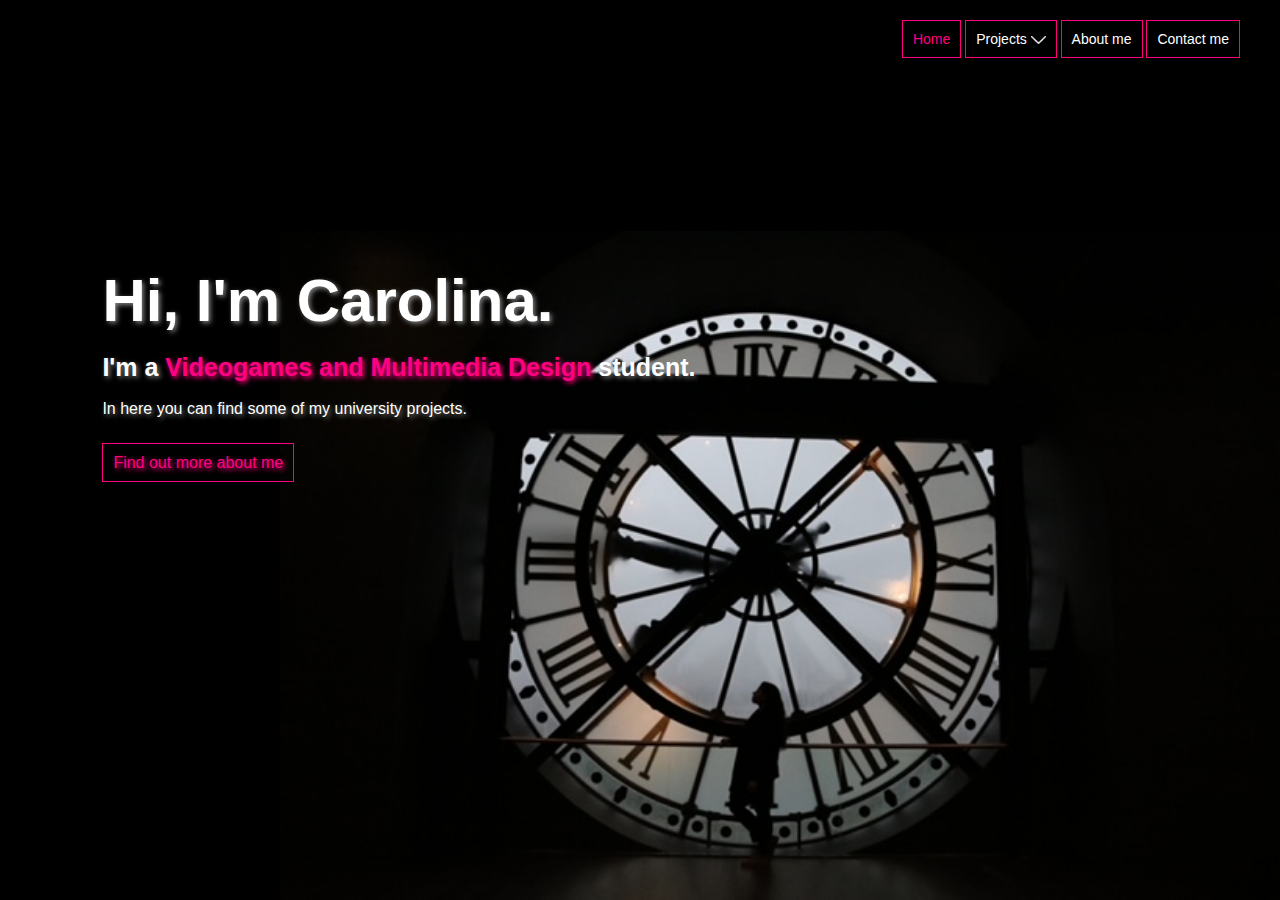
<file: index.html>
<!DOCTYPE html>
<html lang="en">
<head>
    <meta charset="UTF-8">
    <meta http-equiv="X-UA-Compatible" content="IE=edge">
    <meta name="viewport" content="width=device-width, initial-scale=1.0">
    <title>Carolina´s Portfolio</title>
    <link rel="stylesheet" href="style.css">
</head>
<body id="main-body">
    <!-- List with the main menu options, including the links that will take the user to the other pages -->
    <nav id="main-menu">
        <ul> 
            <!-- Span is used in each html page to highlight the selected page on the nav bar -->
            <li><a href="index.html"><span>Home</span></a></li>
            <li><a href="projects.html">Projects <img src="images/arrowDown.png" width ="15px" style="vertical-align: middle;"></a>
                <ul>
                    <li><a href="animation.html">Animation</a></li>
                    <li><a href="design.html">Design</a></li>
                    <li><a href="illustration.html">Illustration</a></li>
                </ul>
            </li>
            <li><a href="about.html">About me</a></li>
            <li><a href="contact.html">Contact me</a></li>
        </ul>
    </nav>
    <!-- Home banner -->
    <div class="banner">
        <h1>Hi, I'm Carolina.</h1><br>
        <h2>I'm a <span>Videogames and Multimedia Design</span> student.</h2><br>
        <p id="text">In here you can find some of my university projects.</p><br>
        <br><p id="button"><a href="about.html">Find out more about me</a></p>
    </div>
</body>
</html>
</file>
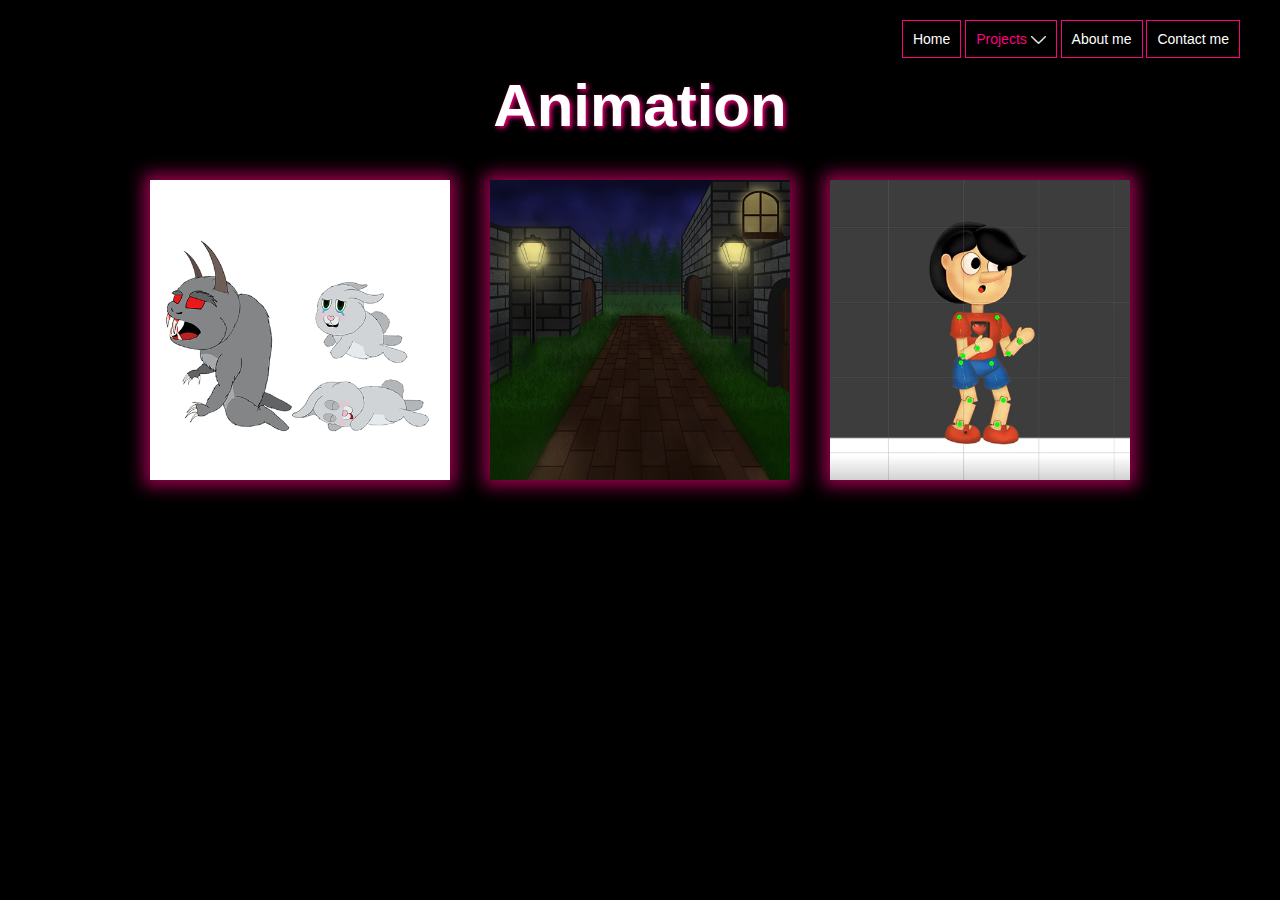
<file: animation.html>
<!DOCTYPE html>
<html lang="en">
<head>
    <meta charset="UTF-8">
    <meta http-equiv="X-UA-Compatible" content="IE=edge">
    <meta name="viewport" content="width=device-width, initial-scale=1.0">
    <title>Carolina´s Portfolio</title>
    <link rel="stylesheet" href="style.css">
</head>
<body class="backgrounds">
    <!-- Menu -->
    <nav id="main-menu">
        <ul> 
            <li><a href="index.html">Home</a></li>
            <li><a href="projects.html"><span>Projects</span> <img src="images/arrowDown.png" width ="15px" style="vertical-align: middle;"></a>
                <ul>
                    <li><a href="animation.html"><span>Animation</span></a></li>
                    <li><a href="design.html">Design</a></li>
                    <li><a href="illustration.html">Illustration</a></li>
                </ul>
            </li>
            <li><a href="about.html">About me</a></li>
            <li><a href="contact.html">Contact me</a></li>
        </ul>
    </nav>

    <div class="page-title">
        <h1>Animation</h1>
    </div>
    
    <section class="layout">
        <div class="thumbnail-icon">
            <img class="thumbnail-img" src="/images/thumbnails/evilBunny.png">
            <div class="thumbnail-overlay">
                <div class="thumbnail-title">Evil Bunny</div>
                <p class="thumbnail-description">Frame by frame 2D animation.</p>
            </div>
        </div>
        
        <div class="thumbnail-icon">
            <img class="thumbnail-img" src="/images/thumbnails/theKillerFrom1844.png">
            <div class="thumbnail-overlay">
                <div class="thumbnail-title">The Killer from 1844</div>
                <p class="thumbnail-description">After Effects 30s animation.</p>
            </div>
        </div>
        <div class="thumbnail-icon">
            <img class="thumbnail-img" src="/images/thumbnails/woodDoll.png">
            <div class="thumbnail-overlay">
                <div class="thumbnail-title">Wood Doll</div>
                <p class="thumbnail-description">2D character animation made on Unity.</p>
            </div>
        </div>
    </section>
</body>
</html>
</file>
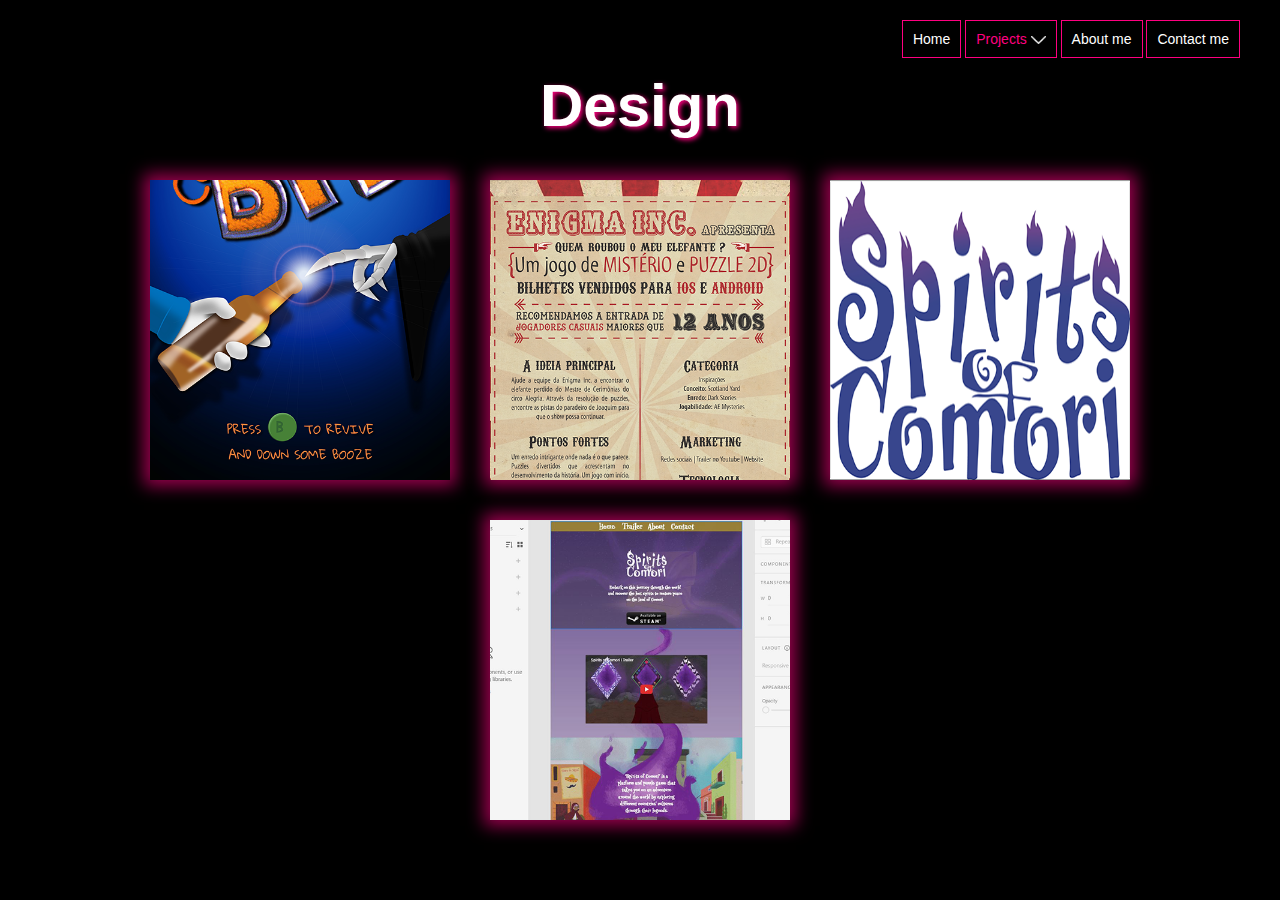
<file: design.html>
<!DOCTYPE html>
<html lang="en">
<head>
    <meta charset="UTF-8">
    <meta http-equiv="X-UA-Compatible" content="IE=edge">
    <meta name="viewport" content="width=device-width, initial-scale=1.0">
    <title>Carolina´s Portfolio</title>
    <link rel="stylesheet" href="style.css">
</head>
<body class="backgrounds">
    <!-- Menu -->
    <nav id="main-menu">
        <ul> 
            <li><a href="index.html">Home</a></li>
            <li><a href="projects.html"><span>Projects</span> <img src="images/arrowDown.png" width ="15px" style="vertical-align: middle;"></a>
                <ul>
                    <li><a href="animation.html">Animation</a></li>
                    <li><a href="design.html"><span>Design</span></a></li>
                    <li><a href="illustration.html">Illustration</a></li>
                </ul>
            </li>
            <li><a href="about.html">About me</a></li>
            <li><a href="contact.html">Contact me</a></li>
        </ul>
    </nav>

    <div class="page-title">
        <h1>Design</h1>
    </div>
    
    <section class="layout">
        <div class="thumbnail-icon">
            <img class="thumbnail-img" src="/images/thumbnails/cbfdPoster.png">
            <div class="thumbnail-overlay">
                <div class="thumbnail-title"><i>Conker's BFD</i> Poster</div>
                <p class="thumbnail-description">Design of poster for <i>Conker´s Bad Fur Day</i>.</p>
            </div>
        </div>
        
        <div class="thumbnail-icon">
            <img class="thumbnail-img" src="/images/thumbnails/eiOsd.png">
            <div class="thumbnail-overlay">
                <div class="thumbnail-title">One Sheet Document</div>
                <p class="thumbnail-description">One sheet document for a fictional game.</p>
            </div>
        </div>
        <div class="thumbnail-icon">
            <img class="thumbnail-img" src="/images/thumbnails/socLogo.png">
            <div class="thumbnail-overlay">
                <div class="thumbnail-title">Spirits of Comori Logo</div>
                <p class="thumbnail-description">Creation of a logo for a fictional PC game.</p>
            </div>
        </div>
        <div class="thumbnail-icon">
            <img class="thumbnail-img" src="/images/thumbnails/socSite.png">
            <div class="thumbnail-overlay">
                <div class="thumbnail-title">SOC Website</div>
                <p class="thumbnail-description">Creation of a website for a fictional PC game.</p>
            </div>
        </div>
    </section>
</body>
</html>
</file>
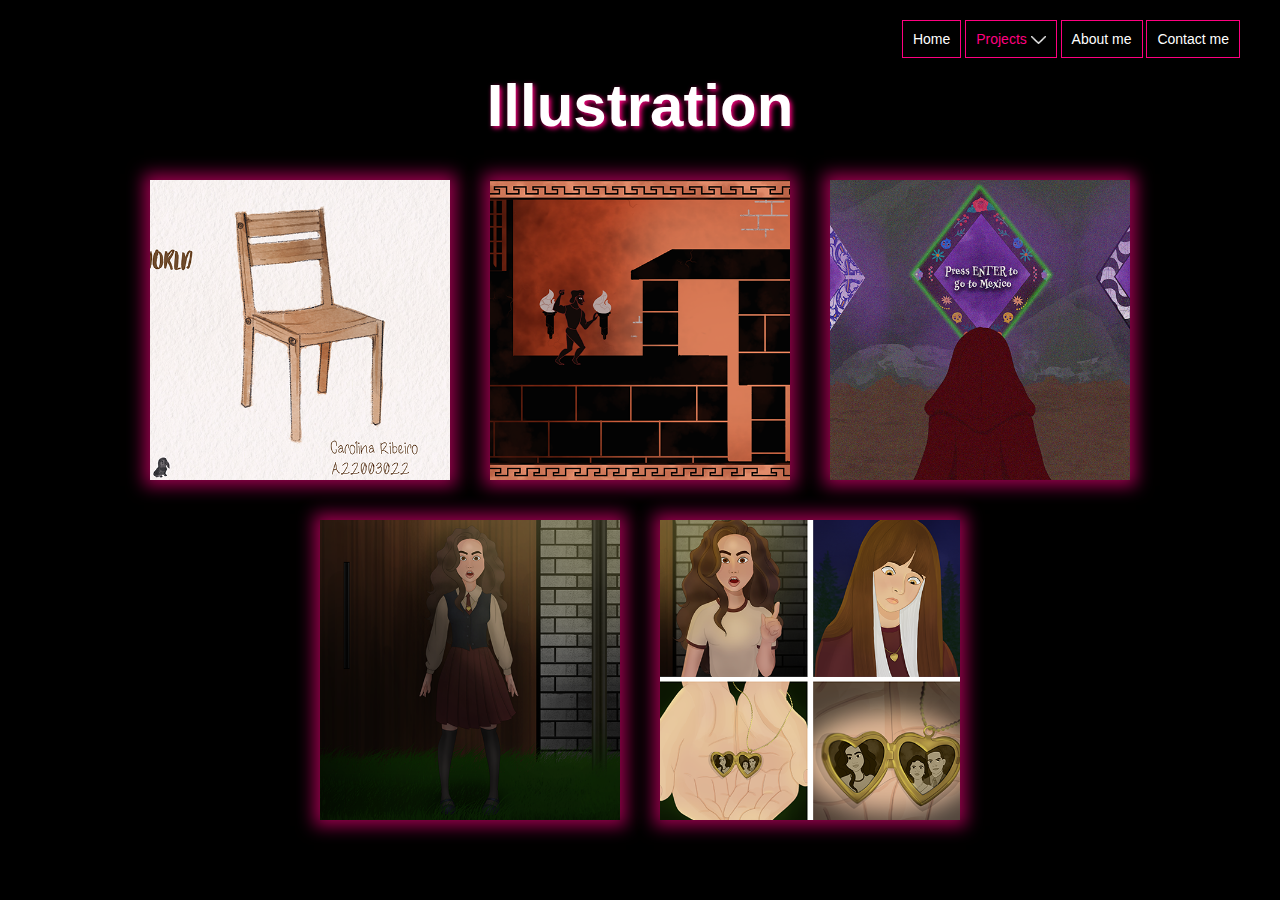
<file: illustration.html>
<!DOCTYPE html>
<html lang="en">
<head>
    <meta charset="UTF-8">
    <meta http-equiv="X-UA-Compatible" content="IE=edge">
    <meta name="viewport" content="width=device-width, initial-scale=1.0">
    <title>Carolina´s Portfolio</title>
    <link rel="stylesheet" href="style.css">
</head>
<body class="backgrounds">
    <!-- Menu -->
    <nav id="main-menu">
        <ul> 
            <li><a href="index.html">Home</a></li>
            <li><a href="projects.html"><span>Projects</span> <img src="images/arrowDown.png" width ="15px" style="vertical-align: middle;"></a>
                <ul>
                    <li><a href="animation.html">Animation</a></li>
                    <li><a href="design.html">Design</a></li>
                    <li><a href="illustration.html"><span>Illustration</span></a></li>
                </ul>
            </li>
            <li><a href="about.html">About me</a></li>
            <li><a href="contact.html">Contact me</a></li>
        </ul>
    </nav>

    <div class="page-title">
        <h1>Illustration</h1>
    </div>
    
    <section class="layout">
        <div class="thumbnail-icon">
            <img class="thumbnail-img" src="/images/thumbnails/gameAssets.png">
            <div class="thumbnail-overlay">
                <div class="thumbnail-title">Game Assets</div>
                <p class="thumbnail-description">Creation of game assets for a fictional game.</p>
            </div>
        </div>
        
        <div class="thumbnail-icon">
            <img class="thumbnail-img" src="/images/thumbnails/princeOfGreece.png">
            <div class="thumbnail-overlay">
                <div class="thumbnail-title">Prince of Greece</div>
                <p class="thumbnail-description">Reinterpretation of <i>Prince of Persia</i> (1989).</p>
            </div>
        </div>
        <div class="thumbnail-icon">
            <img class="thumbnail-img" src="/images/thumbnails/socGameScreens.png">
            <div class="thumbnail-overlay">
                <div class="thumbnail-title">Spirits of Comori</div>
                <p class="thumbnail-description">Games screens for a fictional PC game.</p>
            </div>
        </div>
        <div class="thumbnail-icon">
            <img class="thumbnail-img" src="/images/thumbnails/tkf1Antonia.png">
            <div class="thumbnail-overlay">
                <div class="thumbnail-title">Antónia</div>
                <p class="thumbnail-description">Character design for a visual novel.</p>
            </div>
        </div>
        <div class="thumbnail-icon">
            <img class="thumbnail-img" src="/images/thumbnails/tkf1Storyboard.png">
            <div class="thumbnail-overlay">
                <div class="thumbnail-title">Storyboard</div>
                <p class="thumbnail-description">Storyboard creation for a visual novel.</p>
            </div>
        </div>
    </section>
</body>
</html>
</file>
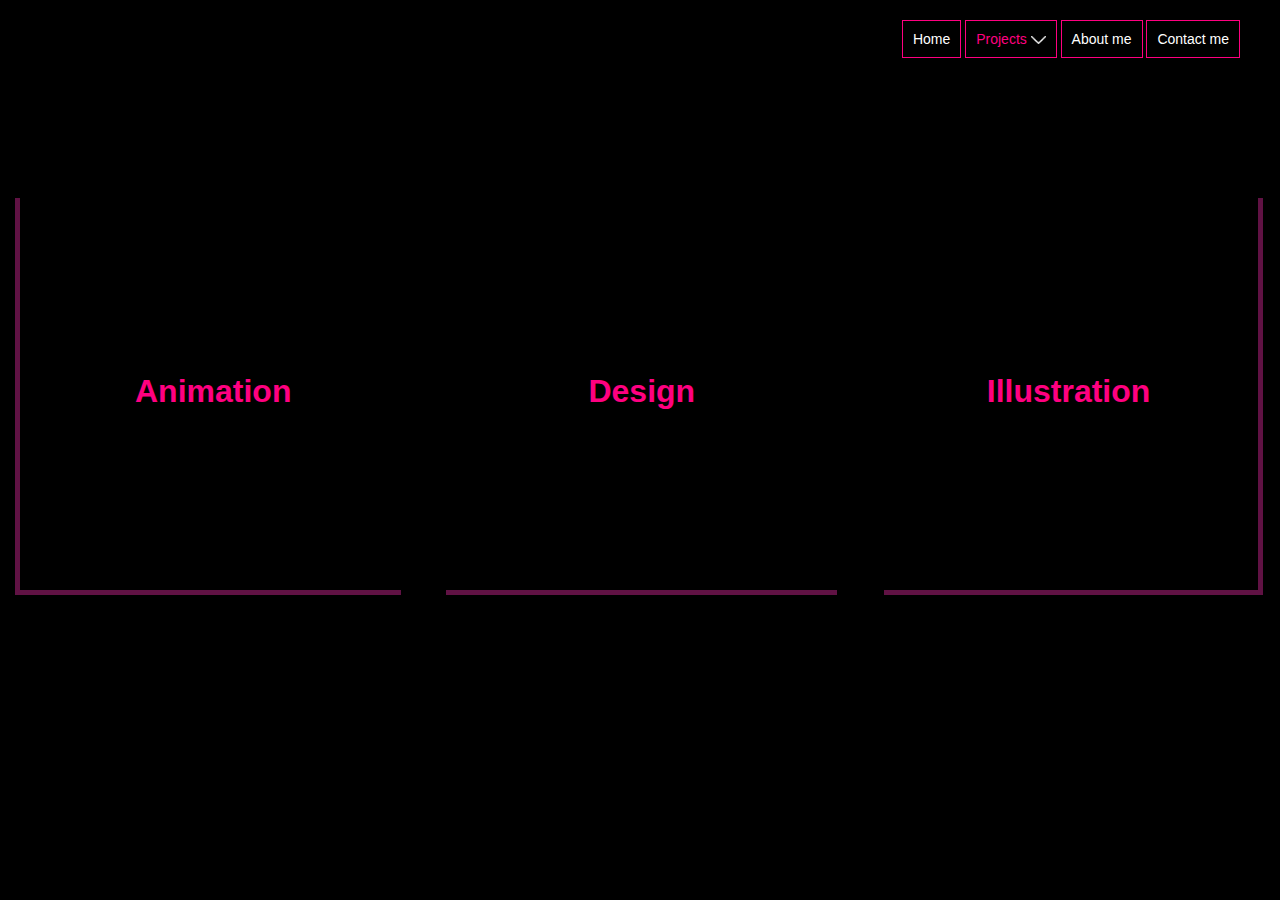
<file: projects.html>
<!DOCTYPE html>
<html lang="en">
<head>
    <meta charset="UTF-8">
    <meta http-equiv="X-UA-Compatible" content="IE=edge">
    <meta name="viewport" content="width=device-width, initial-scale=1.0">
    <title>Carolina´s projects</title>
    <link rel="stylesheet" href="style.css">
</head>
<body class="backgrounds">
    <!-- Menu -->
    <nav id="main-menu">
        <ul> 
            <li><a href="index.html">Home</a></li>
            <li><a href="projects.html"><span>Projects</span> <img src="images/arrowDown.png" width ="15px" style="vertical-align: middle;"></a>
                <ul>
                    <li><a href="animation.html">Animation</a></li>
                    <li><a href="design.html">Design</a></li>
                    <li><a href="illustration.html">Illustration</a></li>
                </ul>
            </li>
            <li><a href="about.html">About me</a></li>
            <li><a href="contact.html">Contact me</a></li>
        </ul>
    </nav>

    <div class="container">
        <div class="box"><a href="animation.html">
            <h1>Animation</h1></a>
        </div>
        <div class="box"><a href="design.html">
            <h1>Design</h1></a>
        </div>
        <div class="box"><a href="illustration.html">
            <h1>Illustration</h1></a>
        </div>
    </div>
</body>
</html>
</file>
<file: style.css>
/* By using the universal selector, this resets elements on the page and gives control to edit thr website´s style from scratch */
*
{
    margin: 0;
    padding: 0;
    color: white;
    font-family: 'Lucida Sans', 'Lucida Sans Regular', 'Lucida Grande', 'Lucida Sans Unicode', Geneva, Verdana, sans-serif;
}

#main-body
{
    background-color: black;
    background-image: url("images/background.JPG");
    background-repeat: no-repeat;
    background-position: right bottom;
    background-attachment: fixed;
    background-size: 1000px;
    /* Hides scroll bar from showing when home page animation is on */
    overflow: hidden;
}

.backgrounds
{
    /* Color of all pages backgrounds (except main page) */
    background-color: black;
}

/* MAIN MENU STARTS HERE */
nav
{
    margin: 20px 40px 10px 0px;
    font-size: 14px;
}

nav span
{
    color: rgb(255, 0, 128);
}

#main-menu ul
{
    /* Removes bullets from list */
    list-style: none;
    text-align: right;
}
#main-menu ul li
{
    display: inline;
    position: relative;
}

#main-menu ul li a
{
    color: white;
    padding: 10px;
    /* Removes underline and other decorations from link */
    text-decoration: none;
    /* Using inline "block" so the area around the font is also clickable */
    display: inline-block;
    border: 1px solid rgb(255, 0, 128);
    overflow: hidden;
    position: relative;
    transition: .4s;
}

/* Menu-bar colours change when mouse is over it */ 
#main-menu ul li a:hover
{
    border: 1px solid rgb(161, 255, 0);
    box-shadow: 1px 1px 25px 10px rgba(161, 255, 0, 0.6);
}

/* Little animation on buttons hover */
#main-menu ul li a:before
{
    content: "";
    position: absolute;
    top: 0;
    left: -100%;
    width: 100%;
    height: 100%;
    background: linear-gradient(120deg, transparent, rgba(161, 255, 0, 0.6), transparent);
    transition: all 650ms;
}

#main-menu ul li a:hover:before
{
    left: 100%;
}

/* DROP-DOWN MENU STARTS HERE */
#main-menu ul ul
{
    display: none;
    position: absolute;
    /* Locks drop-down menu on the left side of the main tab it´s coming from */
    left: 0;
    text-align: center;
}

#main-menu ul li:hover ul
{
    display: block;
}

#main-menu ul ul li a
{
    display: block;
}

/* HOME PAGE CONTENT */
.banner
{
    /*border: 2px solid #FF0000;*/
    width: 100%;
    height: 50vh;
    margin-top: 8%;
    padding: 8%;
    color: white;
    text-align: left;
    /* This maintains the total size of the box regardless of changing the inside values */
    box-sizing: border-box;
    text-shadow: 2px 2px 5px gray;
}

/* Animation for home page content */
.banner h1
{
    animation-duration: 2s;
    animation-name: slideIn;
}

.banner h2
{
    animation-duration: 2.5s;
    animation-name: slideIn;
}

#text
{
    animation-duration: 3s;
    animation-name: slideIn;
}

#button
{
    animation-duration: 3.5s;
    animation-name: slideIn;
}

@keyframes slideIn 
{
    from 
    {
      margin-left: 100%;
      width: 300%;
    }
  
    to 
    {
      margin-left: 0%;
      width: 100%;
    }
  }

.banner a
{
    text-decoration: none;
    border: 1px solid rgb(255, 0, 128);
    padding: 10px;
    color: rgb(255, 0, 128);
    text-shadow: 2px 2px 5px rgb(255, 0, 128);
    transition: 0.4s;
}

.banner a:hover
{
    color: rgb(161, 255, 0);
    text-shadow: 2px 2px 5px rgb(161, 255, 0);
    border: 1px solid rgb(161, 255, 0);
    box-shadow: 1px 1px 25px 10px rgba(161, 255, 0, 0.6);
}

.banner span
{
    color: rgb(255, 0, 128);
    text-shadow: 2px 2px 5px rgb(255, 0, 128);
}

.banner h1
{
    font-size: 60px;
}

.banner h2
{
    font-size: 25px;
}

/* PROJECTS PAGE STARTS HERE */
.container
{
   /* border: 1px solid rgb(255, 0, 128);*/
    display: flex;
    align-items: center;
    justify-content: center;
    position: relative;
    top: 100px;
}

.box
{
    width: 400px;
    height: 400px;
    margin: 20px;
    display: flex;
    align-items: center;
    justify-content: center;
}

/* The following will make the clickble area bigger */
.box:first-child a
{
    text-decoration: none;
    display: inline-block;     
    position: relative;    
    z-index: 1;     
    padding: 180px 115px 180px 115px;
    box-shadow: rgba(240, 46, 170, 0.4) -5px 5px;
}

.box:nth-child(2) a
{
    text-decoration: none;
    display: inline-block;     
    position: relative;    
    z-index: 1;     
    padding: 180px 142px 180px 142px;
    box-shadow: rgba(240, 46, 170, 0.4) 0px 5px;
}

.box:last-child a
{
    text-decoration: none;
    display: inline-block;     
    position: relative;    
    z-index: 1;     
    padding: 180px 108px 180px 108px;
    box-shadow: rgba(240, 46, 170, 0.4) 5px 5px;
}

.box h1
{
    color: rgb(255, 0, 128);
}

.box:hover
{
    transition: 0.6s;
}

.box:first-child:hover
{
    
    box-shadow: rgba(161, 255, 0, 0.25) 0px 30px 60px -12px inset, rgba(161, 255, 0, 0.3) 0px 18px 36px -18px inset, rgba(240, 46, 170, 0.3) -10px 10px, rgba(240, 46, 170, 0.2) -15px 15px, rgba(240, 46, 170, 0.1) -20px 20px, rgba(240, 46, 170, 0.05) -25px 25px;    
}

.box:nth-child(2):hover
{
    box-shadow: rgba(161, 255, 0, 0.25) 0px 30px 60px -12px inset, rgba(161, 255, 0, 0.3) 0px 18px 36px -18px inset, rgba(240, 46, 170, 0.3) 0px 10px, rgba(240, 46, 170, 0.2) 0px 15px, rgba(240, 46, 170, 0.1) 0px 20px, rgba(240, 46, 170, 0.05) 0px 25px;     
}

.box:last-child:hover
{
    box-shadow: rgba(161, 255, 0, 0.25) 0px 30px 60px -12px inset, rgba(161, 255, 0, 0.3) 0px 18px 36px -18px inset, rgba(240, 46, 170, 0.3) 10px 10px, rgba(240, 46, 170, 0.2) 15px 15px, rgba(240, 46, 170, 0.1) 20px 20px, rgba(240, 46, 170, 0.05) 25px 25px;
}

.box a:hover h1
{
    transition: 0.6s;
    color: rgb(161, 255, 0);
}

/* ANIMATION, DESIGN AND ILLUSTRATION PAGES START HERE */
.page-title
{
    text-align: center;
    text-shadow: 2px 2px 5px rgb(255, 0, 128);
    margin-bottom: 40px;
    font-size: 30px;
}

.layout
{
    padding-left: 10%;
    padding-right: 10%;
    padding-bottom: 5%;
    display: flex;
    flex-flow: row wrap;
    align-items: center;
    justify-content: center;
    gap: 40px;
}

.thumbnail-icon
{
    position: relative;
    box-shadow: 0px 0px 16px 6px rgba(255, 0, 128, 0.6);
    width: 300px;
    height: 300px;
}

.thumbnail-img
{
    display: block;
    width: 100%;
    height: 100%;
}

.thumbnail-overlay
{
    position: absolute;
    top: 0;
    left: 0;
    width: 100%;
    height: 100%;
    background: rgba(0, 0, 0, 0.7);
    display: flex;
    flex-direction: column;
    align-items: center;
    justify-content: center;    
    opacity: 0;
    transition: 0.3s;
}

.thumbnail-overlay:hover
{
    opacity: 1;
}

.thumbnail-title
{
    font-size: 1.5em;
    font-weight: bold;
}

.thumbnail-description
{
    font-size: 0.8em;
    margin-top: 0.7em;
}

/* ABOUT AND CONTACT PAGES START HERE */
.profile-icon
{
    width: 364px;
    height: 485px;
    box-shadow: 0px 0px 16px 6px rgba(255, 0, 128, 0.6);
}

.profile-img
{
    width: 100%;
    height: 100%;
}

.profile-info
{
    width: 600px;
    height: 485px;
    box-sizing: border-box;
    padding-right: 2%;
    padding-left: 2%;
    align-items: center;
    justify-content: center;
    text-align: center;
    overflow: auto;
    box-shadow: 0px 0px 16px 6px rgba(161, 255, 0, 0.6);
}

.heading
{
    font-size: 2em;
    line-height: 3em;
    color: rgb(161, 255, 0);
    text-shadow: 1px 1px 3px rgba(247, 247, 247, 0.6);
}

.role
{
    font-size: 1.2em;
    color: rgb(161, 255, 0);
    font-weight: normal;
}

.company
{
    font-size: 1em;
}

.location
{
    font-weight: normal;
    font-size: 1em;
}

.date
{
    font-style: italic;
    font-size: 0.9em;
}

/* CONTACT ME LINKS */
.contact-info
{
    width: 600px;
    height: 485px;
    box-sizing: border-box;
    padding-right: 2%;
    padding-left: 2%;
    display: flex;
    flex-direction: column;
    align-items: center;
    justify-content: center;
    text-align: center;
    overflow: auto;
    box-shadow: 0px 0px 16px 6px rgba(161, 255, 0, 0.6);
}

.email
{
    text-decoration: none;
    color: rgb(255, 0, 128);
    display: inline-block;
}

.email:hover
{
    color: rgb(161, 255, 0);
}

.social-networks
{
    /* border: 2px solid #FF0000; -> I use this to check visually the position of boxes */
    width: 300px;
    height: 150px;
    display: flex;
    align-items: center;
    justify-content: center;
    gap: 40px;
}

.social-img
{
    width: 80px;
    height: 80px;
}

/* Little animation when hover on social networks items */
.social-links > .social-img
{
    position: relative;
    top: 0px;
    transition: 0.4s;
}

.social-links > .social-img:hover
{
    position: relative;
    top: 5px;
}
</file>
